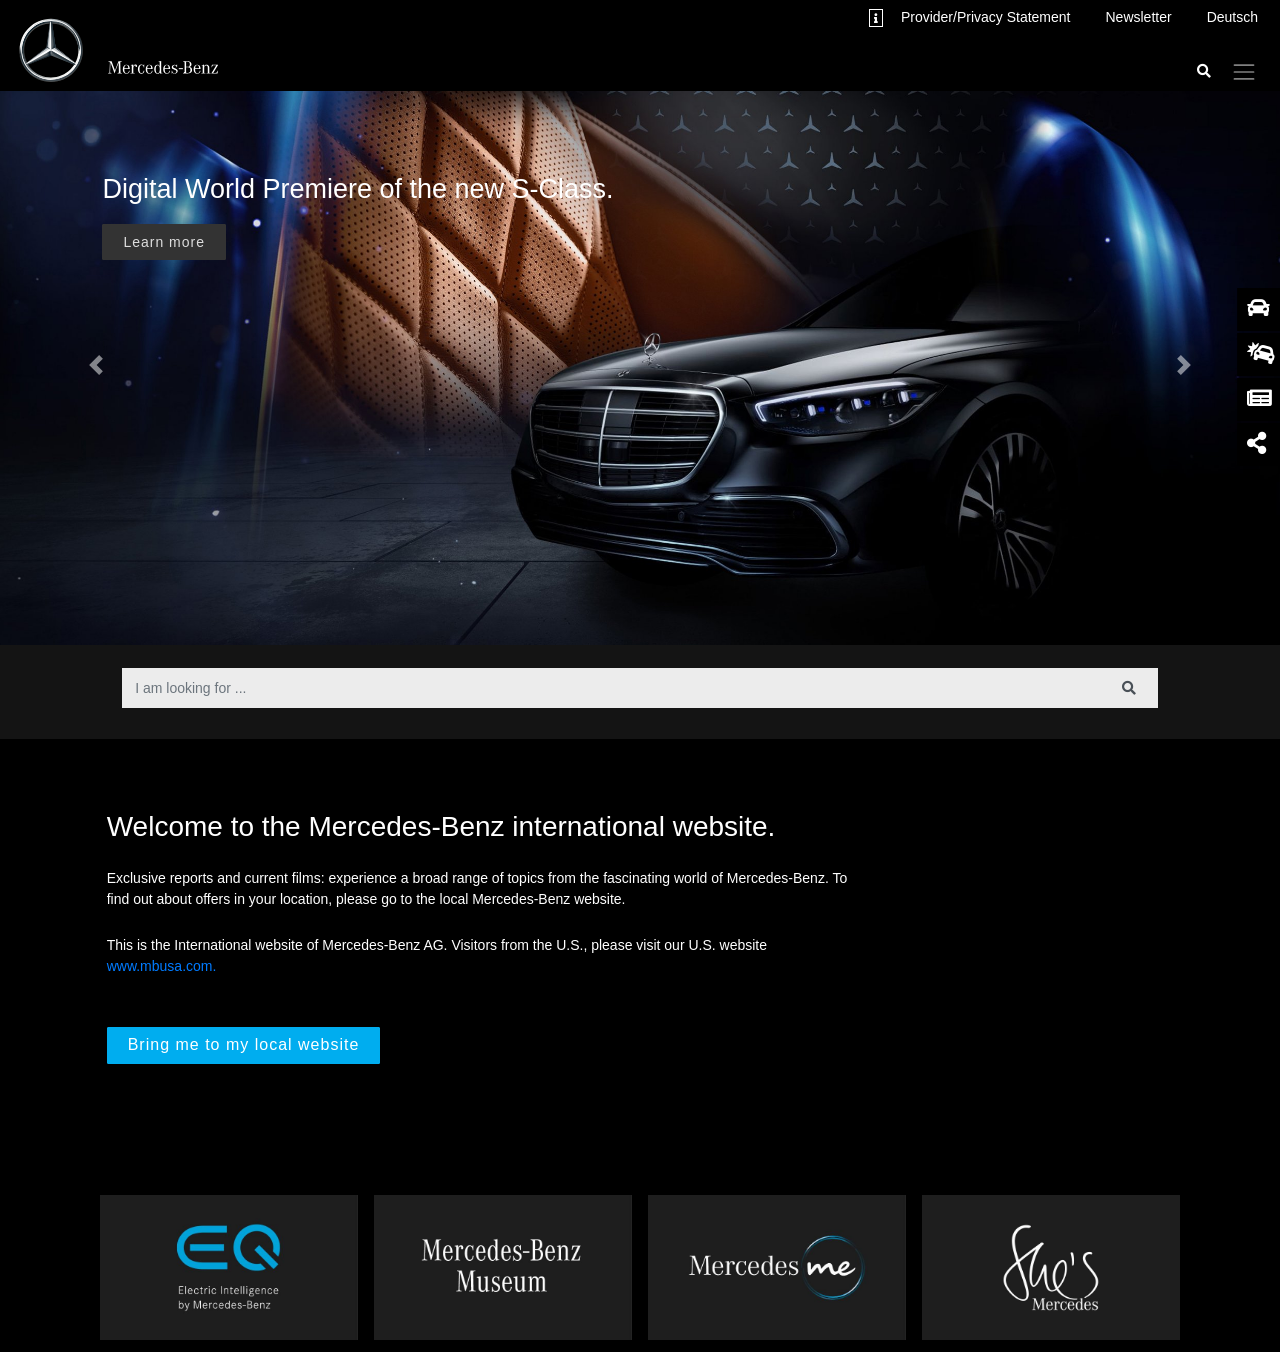
<file: index.html>
<!doctype html>
<html lang="en">

<head>
  <title>Mercedes-Benz International</title>
  <!-- Required meta tags -->
  <meta charset="utf-8">
  <meta name="viewport" content="width=device-width, initial-scale=1, shrink-to-fit=no">

  <!-- FONT GOOGLE -->
  <link href="https://fonts.googleapis.com/css2?family=Roboto:wght@300;400;700&display=swap" rel="stylesheet">

  <!-- Font awesome -->
  <link rel="stylesheet" href="https://cdnjs.cloudflare.com/ajax/libs/font-awesome/5.14.0/css/all.min.css"
    integrity="sha512-1PKOgIY59xJ8Co8+NE6FZ+LOAZKjy+KY8iq0G4B3CyeY6wYHN3yt9PW0XpSriVlkMXe40PTKnXrLnZ9+fkDaog=="
    crossorigin="anonymous" />

  <!-- Bootstrap CSS -->
  <link rel="stylesheet" href="https://stackpath.bootstrapcdn.com/bootstrap/4.3.1/css/bootstrap.min.css"
    integrity="sha384-ggOyR0iXCbMQv3Xipma34MD+dH/1fQ784/j6cY/iJTQUOhcWr7x9JvoRxT2MZw1T" crossorigin="anonymous">



  <!-- CSS -->
  <link rel="stylesheet" href="./css/main.css">
</head>

<body>

  <!-- HEADER -->
  <header id="navbarMecedes">
    <nav class="navbar navbar-expand-lg navbar-dark">
      <div class="col-5 col-md-3 col-lg-3 header__left">
        <a class="navbar-brand" href="">
          <img class="header__logo-notext mt-3 ml-1" src="./img/logo.svg" alt="">
          <img class="header__logo-text ml-4 pb-2 align-bottom" src="./img/brand-without-claim.svg" alt="">
        </a>
      </div>
      <div class="col-5 col-md-9 col-lg-9 header__right">
        <div class="row header__meta justify-content-end">
          <ul class="navbar-nav">
            <li class="nav-item">
              <a class="nav-link" href="#">
                <i class="fa fa-info mr-3 align-text-top"></i>
                <span class="header__meta-text">Provider/Privacy Statement</span>
              </a>
            </li>
            <li class="nav-item">
              <a class="nav-link mx-4 header__meta-text" href="#">Newsletter</a>
            </li>
            <li class="nav-item">
              <a class="nav-link" href="#">Deutsch</a>
            </li>
          </ul>
        </div>
        <div class="row header__menu justify-content-end">
          <ul class="navbar-nav">
            <li class="nav-item">
              <a class="nav-link" href="#">Company</a>
            </li>
            <li class="nav-item">
              <a class="nav-link" href="#">Vehicles </a>
            </li>
            <li class="nav-item">
              <a class="nav-link" href="#">Design </a>
            </li>
            <li class="nav-item">
              <a class="nav-link" href="#">Innovation</a>
            </li>
            <li class="nav-item active">
              <a class="nav-link" href="#">Museum & History</a>
            </li>
            <li class="nav-item">
              <a class="nav-link" href="#">Sports</a>
            </li>
            <li class="nav-item">
              <a class="nav-link" href="#">Events</a>
            </li>
            <li class="nav-item">
              <a class="nav-link" href="#">Lifestyle</a>
            </li>
          </ul>
          <span class="search__icon">
            <i class="fa fa-search"></i>
          </span>

          <button id="openBtn" class="navbar-toggler align-bottom" type="button" data-toggle="collapse"
            data-target="#navbarNav" aria-controls="navbarNav" aria-expanded="false" aria-label="Toggle navigation"
            onclick="openNav()">
            <span class="navbar-toggler-icon"></span>
          </button>
          <button id="closeBtn" class="navbar-toggler align-bottom" type="button" data-toggle="collapse"
            data-target="#navbarNav" aria-controls="navbarNav" aria-expanded="false" aria-label="Toggle navigation"
            onclick="closeNav()">
            <span> <i class="fa fa-times"></i></span>
          </button>


        </div>
      </div>
    </nav>
  </header>

  <!-- -- MENU SIDE -- -->
  <section class="container-fluid menuSide bg-light">
    <div id="mySidenav" class="sidenav">
      <a href="#">Company</a>
      <a href="#">Vehicle</a>
      <a href="#">Design</a>
      <a href="#">Museum & History</a>
      <a href="#">Sports</a>
      <a href="#">Events</a>
      <a href="#">Lifestyle</a>
      <a href="#">
        <span class="searchIcon">
          <i class="fa fa-search"></i>
        </span>
        Search
      </a>
    </div>
  </section>

  <!-- MENU RIGHT -->
  <section class="menuRight">
    <div class="menuRight__content">
      <ul class="menuRight__parent">
        <li class="menuRight__parent-line">
          <a href="">
            <i class="fa fa-car icon"></i>
            <span>Product page</span>
          </a>
        </li>
        <li class="menuRight__parent-line">
          <a href="">
            <i class="fa fa-car-crash icon"></i>
            <span>Configurator</span>
          </a>
        </li>
        <li class="menuRight__parent-line">
          <a href="">
            <i class="fa fa-newspaper"></i>
            <span>Newsletter</span>
          </a>
        </li>
        <li class="menuRight__parent-line">
          <ul class="menuRight__child">
            <li><a href="#"><i class="fa fa-share-alt"></i></a></li>
            <li><a href="#"><i class="fab fa-facebook"></i></a> </li>
            <li><a href="#"><i class="fab fa-twitter"></i></a> </li>
            <li><a href="#"><i class="fab fa-pinterest"></i></a></li>
            <li><a href="#"><i class="fa fa-envelope"></i></a> </li>
          </ul>

        </li>
      </ul>
    </div>
  </section>

  <!-- MENU BOTTOM -->
  <section class="container-fluid menuBottom">

    <div class="row row_toggle d-flex justify-content-end">
      <div class="col-3 col-sm-3 pl-1 pr-1 ">
        <div class="menuBottom__child" id="div_toggle">
          <ul>
            <li>
              <a href=""><i class="fab fa-facebook"></i></a>
            </li>
            <li>
              <a href=""><i class="fab fa-twitter"></i></a>
            </li>
            <li><a href=""><i class="fab fa-pinterest"></i></a></li>
            <li><i class="fab fa-facebook-messenger"></i></li>
            <li><a href=""><i class="fab fa-viber"></i></a>
            </li>
            <li><a href=""><i class="fa fa-envelope"></i></a> </li>
          </ul>
        </div>
      </div>

    </div>
    <div class="row row_fixed">
      <div class="col-3 col-sm-3 pl-1 pr-0">
        <div class="menuBottom__item">
          <a href="">
            <i class="fa fa-car icon"></i>
            <span>Product page</span>
          </a>
        </div>
      </div>
      <div class="col-3 col-sm-3 pl-1 pr-0">
        <div class="menuBottom__item">
          <a href="">
            <i class="fa fa-car-crash icon"></i>
            <span>Configuratior</span>
          </a>
        </div>
      </div>
      <div class="col-3 col-sm-3 pl-1 pr-0">
        <div class="menuBottom__item">
          <a href="">
            <i class="fa fa-newspaper"></i>
            <span>Newsletter</span>
          </a>
        </div>
      </div>
      <div class="col-3 col-sm-3 pl-1 pr-1">
        <div class="menuBottom__item col_toggle" onclick="bottomMenu()">
          <!-- <a href=""> -->
            <i class="fa fa-share-alt"></i>
            <span>Share</span>
          <!-- </a> -->
        </div>
      </div>
    </div>



  </section>


  <!-- CAROUSEL -->
  <section class="carouselMec">
    <div id="carouselExampleControls" class="carousel slide" data-ride="carousel">
      <div class="carousel-inner">
        <div class="carousel-item active">
          <div class="carousel__items item1">
            <div class="carousel__overlay">
              <a href="">
                <h1>Digital World Premiere of the new S-Class.</h1>
              </a>
              <button class="btn-darks">Learn more</button>
            </div>
          </div>
          <div class="carousel__text">
            <div class="carousel__text-items">
              <a href="">
                <h1>Digital World Premiere of the new S-Class.</h1>
              </a>
              <button class="btn-darks">Learn more</button>
            </div>
          </div>
        </div>
        <div class="carousel-item">
          <div class="carousel__items item2">
            <div class="carousel__overlay">
              <a href="">
                <h1>The new Mercedes-AMG GT Black Series.</h1>
              </a>
              <button class="btn-darks">Learn more</button>
            </div>
          </div>
          <div class="carousel__text">
            <div class="carousel__text-items">
              <a href="">
                <h1>The new Mercedes-AMG GT Black Series.</h1>
              </a>
              <button class="btn-darks">Learn more</button>
            </div>
          </div>
        </div>
        <div class="carousel-item">
          <div class="carousel__items item3">
            <div class="carousel__overlay">
              <a href="">
                <h1>Extensive update for Mercedes-AMG E 63 4MATIC+ Saloon
                  and Estate.</h1>
              </a>
              <button class="btn-darks">Learn more</button>
            </div>
          </div>
          <div class="carousel__text">
            <div class="carousel__text-items">
              <a href="">
                <h1>Extensive update for Mercedes-AMG E 63 4MATIC+ Saloon and
                  Estate.</h1>
              </a>
              <button class="btn-darks">Learn more</button>
            </div>
          </div>
        </div>
        <div class="carousel-item">
          <div class="carousel__items item4">
            <div class="carousel__overlay">
              <a href="">
                <h1> The new E-Class Coupé and Cabriolet. </h1>
              </a>
              <button class="btn-darks">Learn more</button>
            </div>
          </div>
          <div class="carousel__text">
            <div class="carousel__text-items">
              <a href="">
                <h1>The new E-Class Coupé and Cabriolet.</h1>
              </a>
              <button class="btn-darks">Learn more</button>
            </div>
          </div>
        </div>
        <div class="carousel-item">
          <div class="carousel__items item5">
            <div class="carousel__overlay">
              <a href="">
                <h1>Mercedes-Benz design sketches.</h1>
              </a>
              <button class="btn-darks">Learn more</button>
            </div>
          </div>
          <div class="carousel__text">
            <div class="carousel__text-items">
              <a href="">
                <h1>Mercedes-Benz design sketches.</h1>
              </a>
              <button class="btn-darks">Learn more</button>
            </div>
          </div>
        </div>
        <div class="carousel-item">
          <div class="carousel__items item6">
            <div class="carousel__overlay">
              <a href="">
                <h1> A real alpha woman. </h1>
              </a>
              <button class="btn-darks">Learn more</button>
            </div>
          </div>
          <div class="carousel__text">
            <div class="carousel__text-items">
              <a href="">
                <h1> A real alpha woman. </h1>
              </a>
              <button class="btn-darks">Learn more</button>
            </div>
          </div>
        </div>
      </div>
      <a class="carousel-control-prev" href="#carouselExampleControls" role="button" data-slide="prev">
        <span class="carousel-control-prev-icon" aria-hidden="true"></span>
        <span class="sr-only">Previous</span>
      </a>
      <a class="carousel-control-next" href="#carouselExampleControls" role="button" data-slide="next">
        <span class="carousel-control-next-icon" aria-hidden="true"></span>
        <span class="sr-only">Next</span>
      </a>
    </div>
  </section>

  <section class="search">
    <div class="container col-10 search__content">
      <form class="form-inline search__form">
        <div class="input-group">
          <input type="text" class="form-control" placeholder="I am looking for ..." aria-label=""
            aria-describedby="basic-addon1">
          <div class="input-group-prepend">
            <span class="input-group-text" id="basic-addon1">
              <i class="fa fa-search"></i>
            </span>
          </div>
        </div>
      </form>

      </form>
    </div>
  </section>

  <section class="welcome">
    <div class="container col-10">
      <div class="welcome__content">
        <h2>Welcome to the Mercedes-Benz international website.</h2>
        <p>Exclusive reports and current films: experience a broad range of topics from the fascinating world of
          Mercedes-Benz. To find out about offers in your location, please go to the local Mercedes-Benz website.</p>
        <p>
          This is the International website of Mercedes-Benz AG.
          Visitors from the U.S., please visit our U.S. website
          <a href="">www.mbusa.com.</a>
        </p>
        <a href=""><button class="btn-blue"> Bring me to my local website </button></a>
      </div>
    </div>

  </section>

  <section class="channel">
    <div class="container col-10">
      <div class="channel__content row">
        <div class="col-3 channel__img">
          <a href="">
            <img src="./img/intro-01.jpeg" alt="">
          </a>
        </div>
        <div class="col-3 channel__img">
          <a href="">
            <img src="./img/intro-02.jpeg" alt="">
          </a>
        </div>
        <div class="col-3 channel__img">
          <a href="">
            <img src="./img/intro-03.jpeg" alt="">
          </a>
        </div>
        <div class="col-3 channel__img">
          <a href="">
            <img src="./img/intro-04.jpeg" alt="">
          </a>
        </div>

      </div>
    </div>
  </section>

  <section class="products"></section>
  <section class="about"></section>
  <section class="services"></section>
  <section class="stayInformation"></section>
  <section class="producers"></section>
  <footer></footer>



  <!-- Optional JavaScript -->
  <!-- jQuery first, then Popper.js, then Bootstrap JS -->
  <script src="https://code.jquery.com/jquery-3.3.1.slim.min.js"
    integrity="sha384-q8i/X+965DzO0rT7abK41JStQIAqVgRVzpbzo5smXKp4YfRvH+8abtTE1Pi6jizo"
    crossorigin="anonymous"></script>
  <script src="https://cdnjs.cloudflare.com/ajax/libs/popper.js/1.14.7/umd/popper.min.js"
    integrity="sha384-UO2eT0CpHqdSJQ6hJty5KVphtPhzWj9WO1clHTMGa3JDZwrnQq4sF86dIHNDz0W1"
    crossorigin="anonymous"></script>
  <script src="https://stackpath.bootstrapcdn.com/bootstrap/4.3.1/js/bootstrap.min.js"
    integrity="sha384-JjSmVgyd0p3pXB1rRibZUAYoIIy6OrQ6VrjIEaFf/nJGzIxFDsf4x0xIM+B07jRM"
    crossorigin="anonymous"></script>

  <!-- <script type="text/javascript" src="//code.jquery.com/jquery-migrate-1.2.1.min.js"></script> -->
  <script type="text/javascript" src="./js/slick.min.js"></script>

  <!-- Sroll down hide menu -->
  <script>
    window.onscroll = function () { scrollFunction() };

    function scrollFunction() {
      if (document.body.scrollTop > 500 || document.documentElement.scrollTop > 500) {
        document.getElementById("navbarMecedes").style.top = "-100px";
      } else {
        document.getElementById("navbarMecedes").style.top = "0";
      }
    }
  </script>
  <!-- menu side -->
  <script>
    function openNav() {
      document.getElementById("mySidenav").style.height = "100%";
      document.getElementById("mySidenav").style.transform = "translateY(70px)";
      document.getElementById("openBtn").style.display = "none";
      document.getElementById("closeBtn").style.display = "block";
    }
    function closeNav() {
      document.getElementById("mySidenav").style.height = "0";
      document.getElementById("mySidenav").style.transform = "translateY(0px)";
      document.getElementById("closeBtn").style.display = "none";
      document.getElementById("openBtn").style.display = "block";
    }
  </script>


  <!-- Click show and hide bottom menu -->
  <script>
    /* When the user clicks on the button, 
    toggle between hiding and showing the dropdown content */
    function bottomMenu() {
      document.getElementById("div_toggle").classList.toggle("show");
    }
  </script>

</body>

</html>
</file>
<file: css/main.css>
* {
  margin: 0;
  padding: 0;
  box-sizing: border-box;
}

html, body {
  background: #000000;
  font-family: Arial, Helvetica, sans-serif;
  color: #fff;
  font-size: 14px;
  font-weight: normal;
}

a:hover {
  text-decoration: none;
  transition: all .5s;
}

.btn-darks {
  border: 1px solid #333;
  background-color: #333;
  padding: 7px 20px 6px;
  border-radius: 1px;
  color: #ddd;
  font-size: 14px;
  font-weight: normal;
  letter-spacing: 1px;
}

.btn-darks:hover {
  border-color: #1f1f1f;
  background-color: #1f1f1f;
  color: #fff;
}

.btn-blue {
  border: 1px solid #00adef;
  background-color: #00adef;
  padding: 5px 20px 6px;
  border-radius: 1px;
  color: #fff;
  font-size: 16px;
  font-weight: normal;
  letter-spacing: 1px;
}

.btn-blue:hover {
  border-color: #0088c6;
  background-color: #0088c6;
  color: #fff;
}

header {
  background: #000000;
}

header .navbar {
  align-items: flex-start;
  padding: 0 20px 12px 0;
}

header .navbar .header__right .header__meta {
  margin: 0;
}

header .navbar .header__right .header__meta .navbar-nav {
  flex-direction: row;
  align-self: baseline;
}

header .navbar .header__right .header__meta .navbar-nav .nav-item {
  display: inline;
}

header .navbar .header__right .header__meta .navbar-nav .nav-item a {
  color: #fff;
  font-size: 14px;
  font-weight: normal;
}

header .navbar .header__right .header__meta .navbar-nav .nav-item a i {
  font-size: 10px;
  border: 1px solid #fff;
  padding: 3px 4px;
  text-align: center;
}

header .navbar .header__right .header__meta .navbar-nav .nav-item a:hover {
  color: #00adef;
}

header .navbar .header__right .header__meta .navbar-nav .nav-item a:hover i {
  border: 1px solid #00adef;
}

header .navbar .header__right .header__menu {
  justify-content: flex-start;
  padding-top: 20px;
  padding-right: 12px;
}

header .navbar .header__right .header__menu .navbar-nav {
  flex-direction: row;
  align-self: baseline;
}

header .navbar .header__right .header__menu .navbar-nav .nav-item {
  margin-left: 25px;
  display: inline;
}

header .navbar .header__right .header__menu .navbar-nav .nav-item a {
  color: #fff;
  font-size: 14px;
  font-weight: normal;
}

header .navbar .header__right .header__menu .navbar-nav .nav-item a i {
  font-size: 10px;
  border: 1px solid #fff;
  padding: 3px 4px;
  text-align: center;
}

header .navbar .header__right .header__menu .navbar-nav .nav-item a:hover {
  color: #00adef;
}

header .navbar .header__right .header__menu .navbar-nav .nav-item a:hover i {
  border: 1px solid #00adef;
}

header .navbar .header__right .header__menu .search__icon {
  margin-left: 25px;
  align-self: center;
  cursor: pointer;
}

header .navbar .header__right .header__menu .search__icon:hover {
  color: #00adef;
}

#navbarMecedes {
  position: fixed;
  top: 0px;
  width: 100%;
  display: block;
  transition: top 0.5s;
  z-index: 99;
}

@media screen and (max-width: 1280px) {
  header .navbar {
    padding: 0 0 3px 0;
  }
  header .navbar .header__right .header__menu .navbar-nav {
    display: none;
  }
  header .navbar .header__right .header__menu .navbar-toggler {
    display: inline-block;
  }
  header .navbar .header__right .header__menu .navbar-toggler:hover {
    color: #00adef;
  }
  header .navbar .header__right .header__menu button:focus {
    outline: none;
  }
  header .navbar .header__right .header__menu .search__icon {
    margin-right: 10px;
    outline: none;
  }
  header .navbar #closeBtn {
    display: none;
  }
  header .navbar #closeBtn i {
    color: #fff;
    font-size: 16px;
  }
  header .navbar #closeBtn i:hover {
    color: #00adef;
  }
  header .navbar-dark .navbar-toggler {
    border: none;
  }
}

@media screen and (max-width: 1020px) {
  header .navbar {
    padding: 0 0 3px 0;
  }
  header .navbar .header__left {
    align-items: flex-end;
  }
  header .navbar .header__left .navbar-brand {
    align-items: flex-end;
  }
  header .navbar .header__left .navbar-brand .header__logo-notext {
    width: 48px;
    height: 48px;
  }
  header .navbar .header__left .navbar-brand .header__logo-text {
    width: 119px;
    height: 30px;
  }
  header .navbar .header__right .header__menu {
    padding-top: 6px;
  }
}

@media screen and (max-width: 768px) {
  .header__meta-text {
    display: none;
  }
  .header__left {
    align-items: flex-end;
  }
  .header__left .navbar-brand {
    align-items: flex-end;
  }
  .header__left .navbar-brand .header__logo-notext {
    width: 44px;
    height: 44px;
  }
  .header__left .navbar-brand .header__logo-text {
    width: 91px;
    height: 23px;
  }
}

.menuSide {
  /* The side navigation menu */
  /* The navigation menu links */
  /* When you mouse over the navigation links, change their color */
  /* Position and style the close button (top right corner) */
  /* Style page content - use this if you want to push the page content to the right when you open the side navigation */
}

.menuSide .sidenav {
  width: 100%;
  /* 100% Full-width */
  height: 0;
  /* 0 height - change this with JavaScript */
  position: fixed;
  /* Stay in place */
  z-index: 18;
  /* Stay on top */
  top: 0;
  /* Stay at the top */
  left: 0;
  background-color: #000000;
  /* Black*/
  overflow-y: hidden;
  /* Disable horizontal scroll */
  padding-top: 80px;
  /* Place content 60px from the top */
  transition: 0.5s;
  /* 0.5 second transition effect to slide in the sidenav */
}

.menuSide .sidenav a {
  text-align: center;
  padding: 8px 8px 8px 32px;
  text-decoration: none;
  font-size: 25px;
  color: #fff;
  display: block;
  transition: 0.3s;
}

.menuSide .sidenav a:hover {
  color: #00adef;
}

.menuSide .sidenav .closebtn {
  position: absolute;
  top: 0;
  right: 25px;
  font-size: 36px;
  margin-left: 50px;
}

.menuSide #main {
  transition: margin-left 0.5s;
  padding: 20px;
}

/* On smaller screens, where height is less than 450px, change the style of the sidenav (less padding and a smaller font size) */
@media screen and (max-height: 450px) {
  .sidenav {
    padding-top: 15px;
  }
  .sidenav a {
    font-size: 18px;
  }
}

.menuRight {
  z-index: 2;
  position: fixed;
  right: 0%;
  top: 32%;
}

.menuRight .menuRight__content ul {
  list-style: none;
}

.menuRight .menuRight__content a {
  color: #fff;
}

.menuRight .menuRight__content a i {
  font-size: 22px;
}

.menuRight .menuRight__content a span {
  font-size: 14px;
  padding-left: 12px;
}

.menuRight .menuRight__content .menuRight__parent {
  margin-bottom: 0;
  padding: 0;
}

.menuRight .menuRight__content .menuRight__parent .menuRight__parent-line {
  background: #000000;
  margin-bottom: 2px;
  padding: 9px;
  transform: translateX(82%);
  transition: all 0.5s;
}

.menuRight .menuRight__content .menuRight__parent .menuRight__parent-line:hover {
  transform: translateX(0);
}

.menuRight .menuRight__content .menuRight__parent .menuRight__parent-line .menuRight__child li {
  display: inline-block;
  padding: 0 24px 0 0;
  margin: 0;
}

.menuRight .menuRight__content .menuRight__parent .menuRight__parent-line .menuRight__child li:last-child {
  padding: 0;
}

.menuRight .menuRight__content .menuRight__parent .menuRight__parent-line .menuRight__child li:hover i {
  color: #00adef;
}

@media screen and (max-width: 768px) {
  .menuRight {
    display: block;
    bottom: 0;
    left: 0;
    top: unset;
    right: unset;
  }
  .menuRight .menuRight__content {
    display: none;
  }
  .menuRight .menuBottom__content {
    display: flex;
    width: 100%;
  }
  .menuRight .menuBottom__content .menuBottom__child li {
    list-style: none;
  }
  .menuRight .menuBottom__content a {
    color: #fff;
    text-align: center;
  }
  .menuRight .menuBottom__content a i {
    font-size: 22px;
    display: block;
  }
  .menuRight .menuBottom__content a span {
    font-size: 14px;
    padding-left: 12px;
    display: block;
  }
  .menuRight .menuBottom__content .menuBottom__parent {
    display: inline-flex;
  }
}

.menuBottom {
  display: none;
  position: fixed;
  width: 100%;
  bottom: 0;
  left: 0;
  z-index: 20;
}

.menuBottom a {
  color: #fff;
}

.menuBottom a i {
  font-size: 22px;
  display: block;
}

.menuBottom a span {
  font-size: 10px;
  padding-left: 12px;
}

.menuBottom .row_fixed {
  background-color: #000000;
  align-items: flex-end;
}

.menuBottom .row_fixed .menuBottom__item {
  background-color: #141414;
  text-align: center;
  padding-top: 12px;
  padding-bottom: 10px;
}

.menuBottom .row_fixed .col_toggle span {
  font-size: 10px;
  padding-left: 12px;
}

.menuBottom .row_fixed .col_toggle i {
  font-size: 22px;
  display: block;
}

.menuBottom .row_toggle .menuBottom__child {
  background-color: #141414;
  text-align: center;
  transition: 0.5s;
  border-bottom: 1px solid #000000;
  display: none;
}

.menuBottom .row_toggle .menuBottom__child ul {
  list-style: none;
  margin: 0;
}

.menuBottom .row_toggle .menuBottom__child ul li {
  padding-top: 12px;
  padding-bottom: 6px;
}

.menuBottom .row_toggle .menuBottom__child ul li a i {
  font-size: 22px;
}

.menuBottom .row_toggle .menuBottom__child ul li a:hover i {
  color: #00adef;
}

.menuBottom .row_toggle .show {
  display: block;
}

@media screen and (max-width: 768px) {
  .menuBottom {
    display: block;
  }
}

.carouselMec {
  position: relative;
  margin-top: 95px;
}

.carouselMec .carousel__items {
  height: 600px;
  background-size: cover;
  background-position: center;
  display: flex;
  position: relative;
}

.carouselMec .carousel__items .carousel__overlay {
  position: absolute;
  top: 11%;
  left: 8%;
  width: 43%;
  display: block;
  animation: fadeInDown 1.5s ease;
}

.carouselMec .carousel__items .carousel__overlay a {
  color: #fff;
}

.carouselMec .carousel__items .carousel__overlay a h1 {
  font-size: 40px;
  line-height: 1.5;
  margin-bottom: 14px;
}

.carouselMec .carousel__text {
  background: #f4f4f4;
  height: 300px;
  display: none;
}

.carouselMec .carousel__text .carousel__text-items {
  padding-left: 31px;
  padding-right: 20px;
  padding-top: 31px;
  animation: fadeInDown 1.5s ease;
}

.carouselMec .carousel__text .carousel__text-items a {
  color: #333;
}

.carouselMec .carousel__text .carousel__text-items a h1 {
  font-size: 27px;
  line-height: 1.5;
  margin-bottom: 14px;
}

.carouselMec .item1 {
  background-image: url("../img/carousel-01-3400x1440.jpeg");
}

.carouselMec .item2 {
  background-image: url("../img/carousel-02-3400x1440.jpeg");
}

.carouselMec .item3 {
  background-image: url("../img/carousel-03-3400x1440.jpeg");
}

.carouselMec .item4 {
  background-image: url("../img/carousel-04-3400x1440.jpeg");
}

.carouselMec .item5 {
  background-image: url("../img/carousel-05-3400x1440.jpeg");
}

.carouselMec .item6 {
  background-image: url("../img/carousel-06-3400x1440.jpeg");
}

.carouselMec .carousel-control-next,
.carouselMec .carousel-control-prev {
  z-index: 18;
}

@media screen and (max-width: 1280px) {
  .carouselMec {
    margin-top: 85px;
  }
  .carouselMec .carousel__items {
    height: 560px;
  }
  .carouselMec .carousel__items .carousel__overlay {
    top: 15%;
  }
  .carouselMec .carousel__items .carousel__overlay a h1 {
    font-size: 27px;
  }
}

@media screen and (max-width: 1200px) {
  .carouselMec .carousel__items {
    height: 500px;
  }
  .carouselMec .carousel__items .carousel__overlay a h1 {
    font-size: 27px;
  }
}

@media screen and (max-width: 1020px) {
  .carouselMec .carousel__items {
    height: 450px;
  }
}

@media screen and (max-width: 768px) {
  .carouselMec .carousel__items {
    height: 320px;
  }
  .carouselMec .carousel__items .carousel__overlay {
    display: none;
  }
  .carouselMec .carousel__text {
    display: block;
  }
  .carouselMec .carousel .carousel-control-prev,
  .carouselMec .carousel .carousel-control-next {
    bottom: 300px;
  }
}

@media screen and (max-width: 576px) {
  .carouselMec .carousel__items {
    height: 270px;
  }
  .carouselMec .carousel__items .carousel__overlay {
    display: none;
  }
  .carouselMec .carousel__text {
    display: block;
  }
  .carouselMec .carousel .carousel-control-prev,
  .carouselMec .carousel .carousel-control-next {
    bottom: 320px;
  }
}

.search {
  background: #141414;
}

.search .search__content {
  padding-top: 23px;
  padding-bottom: 31px;
}

.search .search__content .form-inline {
  width: 100%;
}

.search .search__content .form-inline .input-group {
  width: 100%;
  padding: 3px;
  background: #ececec;
}

.search .search__content .form-inline .input-group .form-control {
  border: none;
  background: #ececec;
}

.search .search__content .form-inline .input-group .form-control:not(:last-child) {
  border-top-left-radius: 0;
  border-bottom-left-radius: 0;
}

.search .search__content .form-inline .input-group .form-control:focus {
  box-shadow: none;
}

.search .search__content .form-inline .input-group .input-group-prepend .input-group-text {
  background: #ececec;
  border: none;
  padding-left: 20px;
  padding-right: 20px;
  cursor: pointer;
}

.welcome .container {
  padding-left: 0;
  padding-right: 0;
  margin-top: 40px;
  margin-bottom: 40px;
}

.welcome .welcome__content {
  width: 50%;
  padding: 31px 0;
}

.welcome .welcome__content h2,
.welcome .welcome__content p {
  margin-bottom: 25px;
}

.welcome .welcome__content button {
  margin-top: 25px;
}

@media screen and (max-width: 1280px) {
  .welcome .container .welcome__content {
    width: 70%;
  }
}

@media screen and (max-width: 1020px) {
  .welcome .container .welcome__content {
    width: 90%;
  }
}

@media screen and (max-width: 992px) {
  .welcome .container .welcome__content h2 {
    font-size: 22px;
  }
}

@media screen and (max-width: 768px) {
  .welcome .container .welcome__content {
    width: 100%;
  }
  .welcome .container .welcome__content h2 {
    font-size: 22px;
  }
  .welcome .container .welcome__content button {
    width: 100%;
  }
}

.channel {
  padding-top: 60px;
  padding-bottom: 12px;
}

.channel .container {
  padding-left: 0;
  padding-right: 0;
}

.channel .container .channel__img {
  padding: 0 8px;
}

.channel .container .channel__img a img {
  width: 100%;
}

.channel .container .channel__img a:hover::after {
  content: '';
  width: 100%;
  height: 5px;
  display: block;
  background: #00adef;
  transition: all 0.5s;
}

@keyframes fadeInDown {
  0% {
    opacity: 0;
    transform: translateY(-100px);
  }
  100% {
    opacity: 1;
    transform: translateY(0px);
  }
}
/*# sourceMappingURL=main.css.map */
</file>
